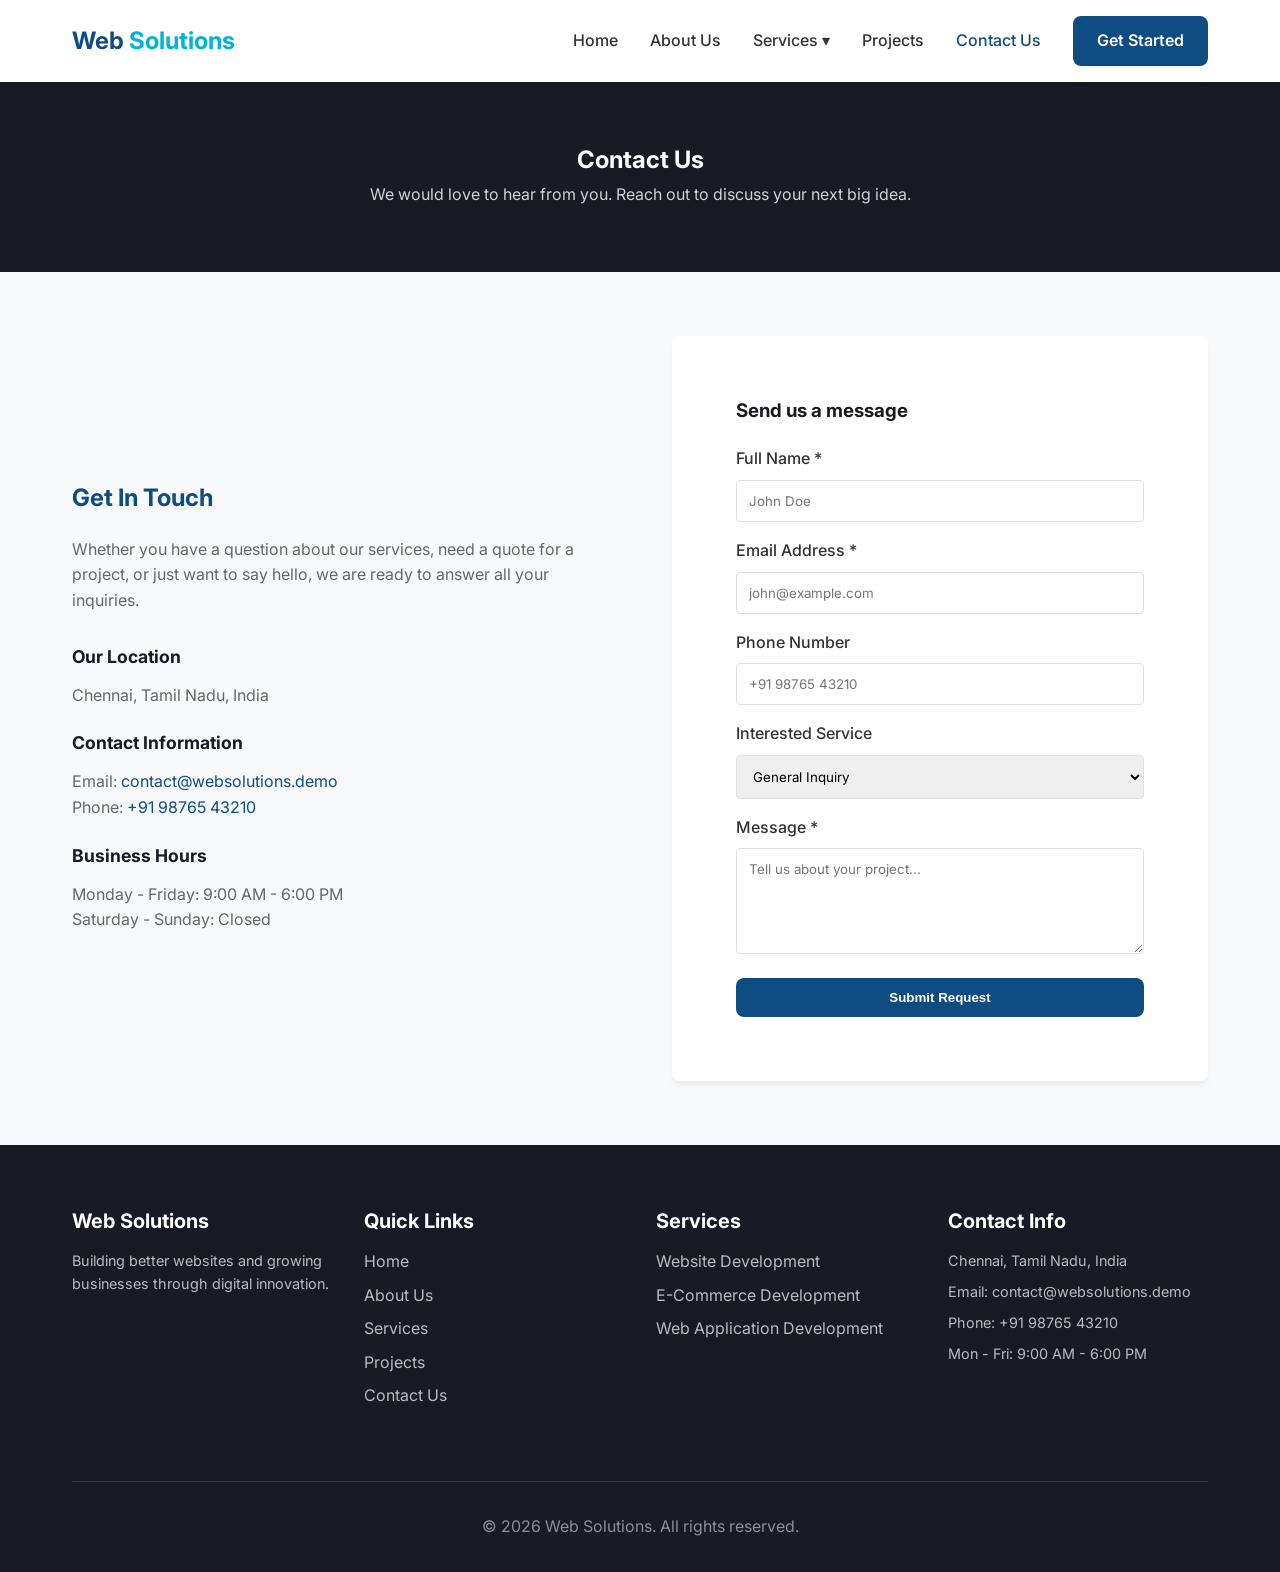
<file: contact.html>
<!DOCTYPE html>
<html lang="en">
<head>
    <meta charset="UTF-8">
    <meta name="viewport" content="width=device-width, initial-scale=1.0">
    <title>Contact Us | Web Solutions</title>
    <meta name="description" content="Contact Web Solutions in Chennai for your next web development project. Fill out our contact form and let's get started.">
    <!-- Google Fonts -->
    <link rel="preconnect" href="https://fonts.googleapis.com">
    <link rel="preconnect" href="https://fonts.gstatic.com" crossorigin>
    <link href="https://fonts.googleapis.com/css2?family=Inter:wght@300;400;500;600;700&display=swap" rel="stylesheet">
    <!-- Custom CSS -->
    <link rel="stylesheet" href="css/style.css">
</head>
<body>

    <!-- Header & Navigation -->
    <header class="header">
        <div class="nav-container">
            <a href="index.html" class="logo">Web <span>Solutions</span></a>
            
            <button class="mobile-menu-btn" aria-label="Toggle Navigation">
                &#9776;
            </button>
            
            <nav>
                <ul class="nav-menu">
                    <li><a href="index.html" class="nav-link">Home</a></li>
                    <li><a href="about.html" class="nav-link">About Us</a></li>
                    <li class="dropdown">
                        <a href="services.html" class="nav-link">Services &#9662;</a>
                        <ul class="dropdown-menu">
                            <li><a href="website-development.html" class="dropdown-item">Website Development</a></li>
                            <li><a href="e-commerce-development.html" class="dropdown-item">E-Commerce Development</a></li>
                            <li><a href="web-application-development.html" class="dropdown-item">Web Application Development</a></li>
                        </ul>
                    </li>
                    <li><a href="index.html#projects" class="nav-link">Projects</a></li>
                    <li><a href="contact.html" class="nav-link">Contact Us</a></li>
                    <li><a href="contact.html" class="btn btn-primary">Get Started</a></li>
                </ul>
            </nav>
        </div>
    </header>

    <!-- Page Hero -->
    <section class="page-hero">
        <div class="container">
            <h1>Contact Us</h1>
            <p style="color: rgba(255,255,255,0.8); max-width: 600px; margin: 0 auto;">We would love to hear from you. Reach out to discuss your next big idea.</p>
        </div>
    </section>

    <!-- Contact Section -->
    <section class="section section-bg">
        <div class="container">
            <div class="grid-2">
                <!-- Contact Information -->
                <div>
                    <h2 style="color: var(--primary-color); margin-bottom: 1.5rem;">Get In Touch</h2>
                    <p style="margin-bottom: 2rem; color: var(--text-light);">Whether you have a question about our services, need a quote for a project, or just want to say hello, we are ready to answer all your inquiries.</p>
                    
                    <div style="margin-bottom: 1.5rem;">
                        <h3 style="font-size: 1.1rem; color: var(--secondary-color);">Our Location</h3>
                        <p style="color: var(--text-light);">Chennai, Tamil Nadu, India</p>
                    </div>
                    
                    <div style="margin-bottom: 1.5rem;">
                        <h3 style="font-size: 1.1rem; color: var(--secondary-color);">Contact Information</h3>
                        <p style="color: var(--text-light);">Email: <a href="mailto:contact@websolutions.demo">contact@websolutions.demo</a></p>
                        <p style="color: var(--text-light);">Phone: <a href="tel:+919876543210">+91 98765 43210</a></p>
                    </div>
                    
                    <div>
                        <h3 style="font-size: 1.1rem; color: var(--secondary-color);">Business Hours</h3>
                        <p style="color: var(--text-light);">Monday - Friday: 9:00 AM - 6:00 PM</p>
                        <p style="color: var(--text-light);">Saturday - Sunday: Closed</p>
                    </div>
                </div>
                
                <!-- Contact Form -->
                <div>
                    <form id="contactForm" class="contact-form">
                        <h3 style="margin-bottom: 1.5rem;">Send us a message</h3>
                        
                        <div class="form-group">
                            <label for="name">Full Name *</label>
                            <input type="text" id="name" name="name" class="form-control" required placeholder="John Doe">
                        </div>
                        
                        <div class="form-group">
                            <label for="email">Email Address *</label>
                            <input type="email" id="email" name="email" class="form-control" required placeholder="john@example.com">
                        </div>
                        
                        <div class="form-group">
                            <label for="phone">Phone Number</label>
                            <input type="tel" id="phone" name="phone" class="form-control" placeholder="+91 98765 43210">
                        </div>
                        
                        <div class="form-group">
                            <label for="service">Interested Service</label>
                            <select id="service" name="service" class="form-control">
                                <option value="general">General Inquiry</option>
                                <option value="website">Website Development</option>
                                <option value="ecommerce">E-Commerce Development</option>
                                <option value="webapp">Web Application Development</option>
                            </select>
                        </div>
                        
                        <div class="form-group">
                            <label for="message">Message *</label>
                            <textarea id="message" name="message" class="form-control" rows="5" required placeholder="Tell us about your project..."></textarea>
                        </div>
                        
                        <button type="submit" class="btn btn-primary" style="width: 100%;">Submit Request</button>
                    </form>
                </div>
            </div>
        </div>
    </section>

    <!-- Footer -->
    <footer class="footer">
        <div class="container">
            <div class="footer-grid">
                <div>
                    <h3>Web Solutions</h3>
                    <p style="color: rgba(255,255,255,0.7); font-size: 0.9rem; margin-bottom: 1rem;">Building better websites and growing businesses through digital innovation.</p>
                </div>
                
                <div>
                    <h3>Quick Links</h3>
                    <ul class="footer-links">
                        <li><a href="index.html">Home</a></li>
                        <li><a href="about.html">About Us</a></li>
                        <li><a href="services.html">Services</a></li>
                        <li><a href="index.html#projects">Projects</a></li>
                        <li><a href="contact.html">Contact Us</a></li>
                    </ul>
                </div>
                
                <div>
                    <h3>Services</h3>
                    <ul class="footer-links">
                        <li><a href="website-development.html">Website Development</a></li>
                        <li><a href="e-commerce-development.html">E-Commerce Development</a></li>
                        <li><a href="web-application-development.html">Web Application Development</a></li>
                    </ul>
                </div>
                
                <div>
                    <h3>Contact Info</h3>
                    <ul class="footer-links" style="color: rgba(255,255,255,0.7); font-size: 0.9rem;">
                        <li style="margin-bottom: 0.5rem;">Chennai, Tamil Nadu, India</li>
                        <li style="margin-bottom: 0.5rem;">Email: contact@websolutions.demo</li>
                        <li style="margin-bottom: 0.5rem;">Phone: +91 98765 43210</li>
                        <li>Mon - Fri: 9:00 AM - 6:00 PM</li>
                    </ul>
                </div>
            </div>
            
            <div class="footer-bottom">
                <p>&copy; 2026 Web Solutions. All rights reserved.</p>
            </div>
        </div>
    </footer>

    <!-- Custom JS -->
    <script src="js/script.js"></script>
</body>
</html>
</file>
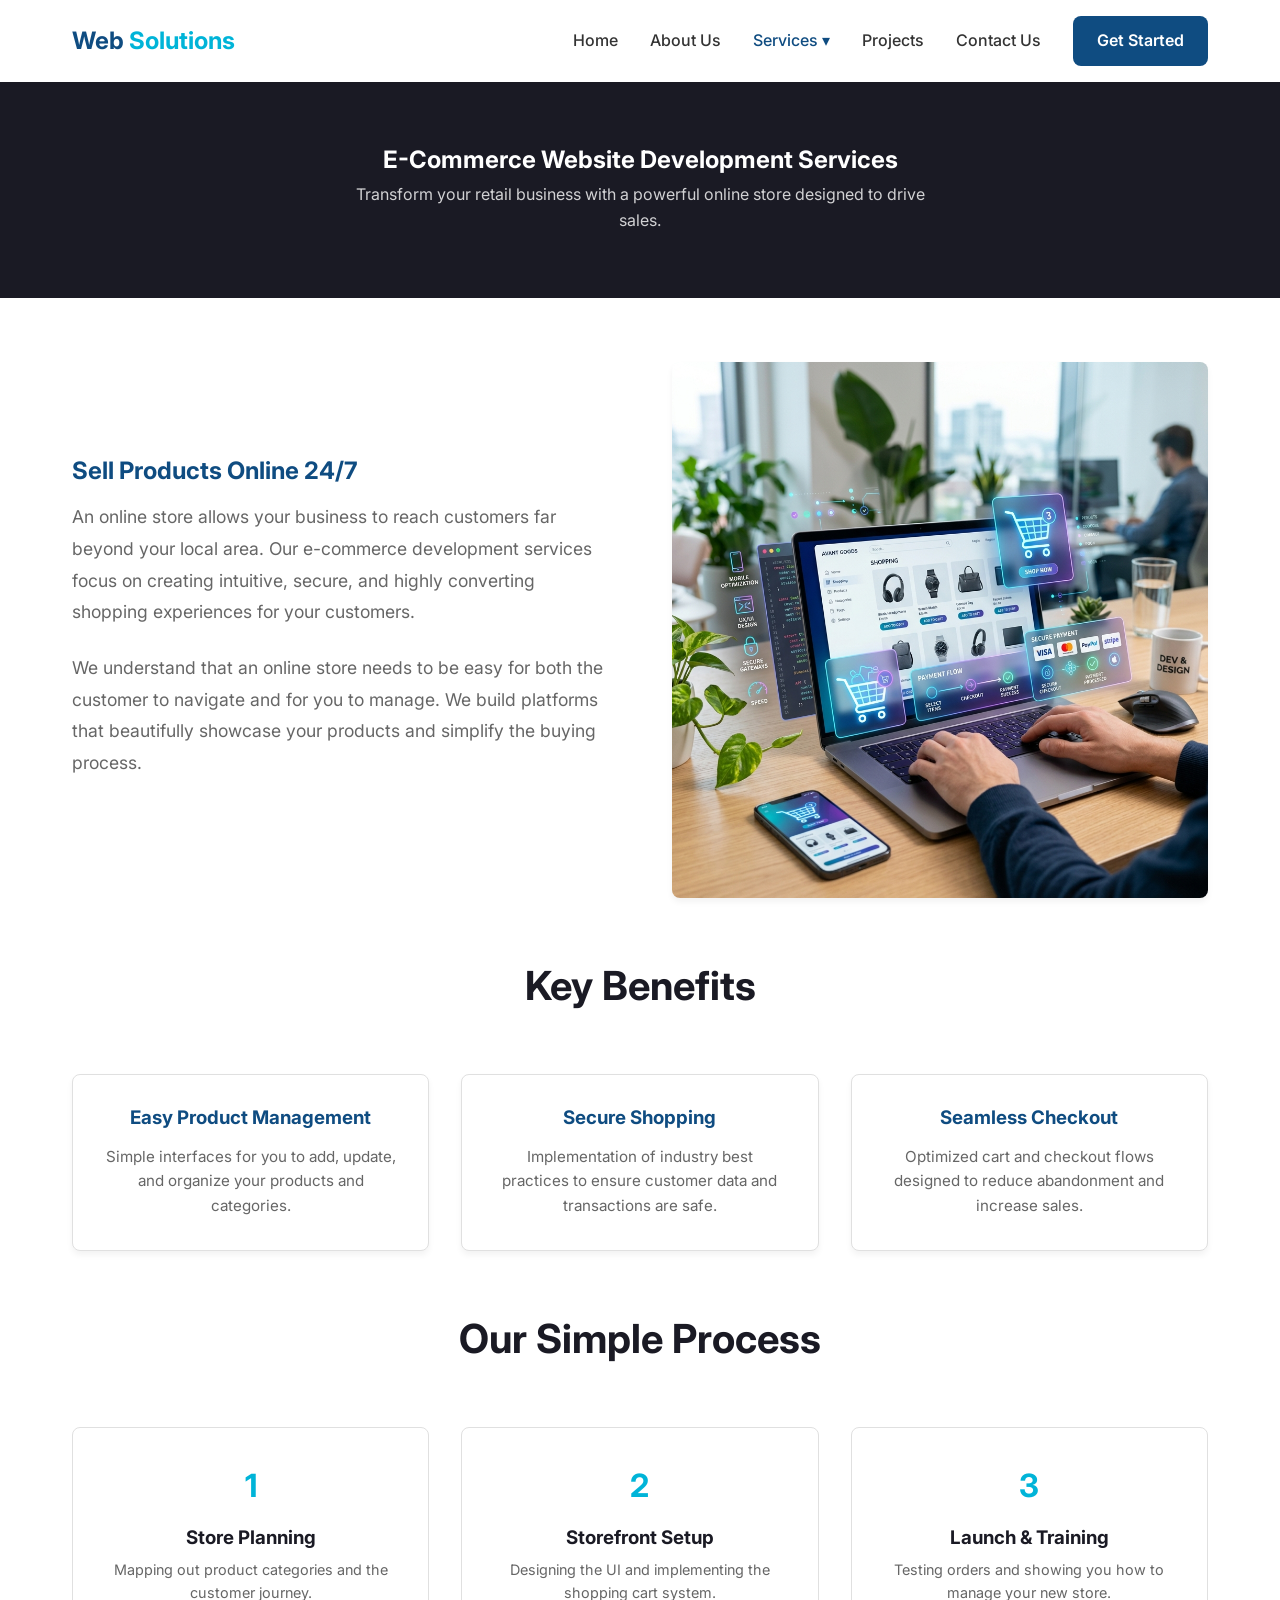
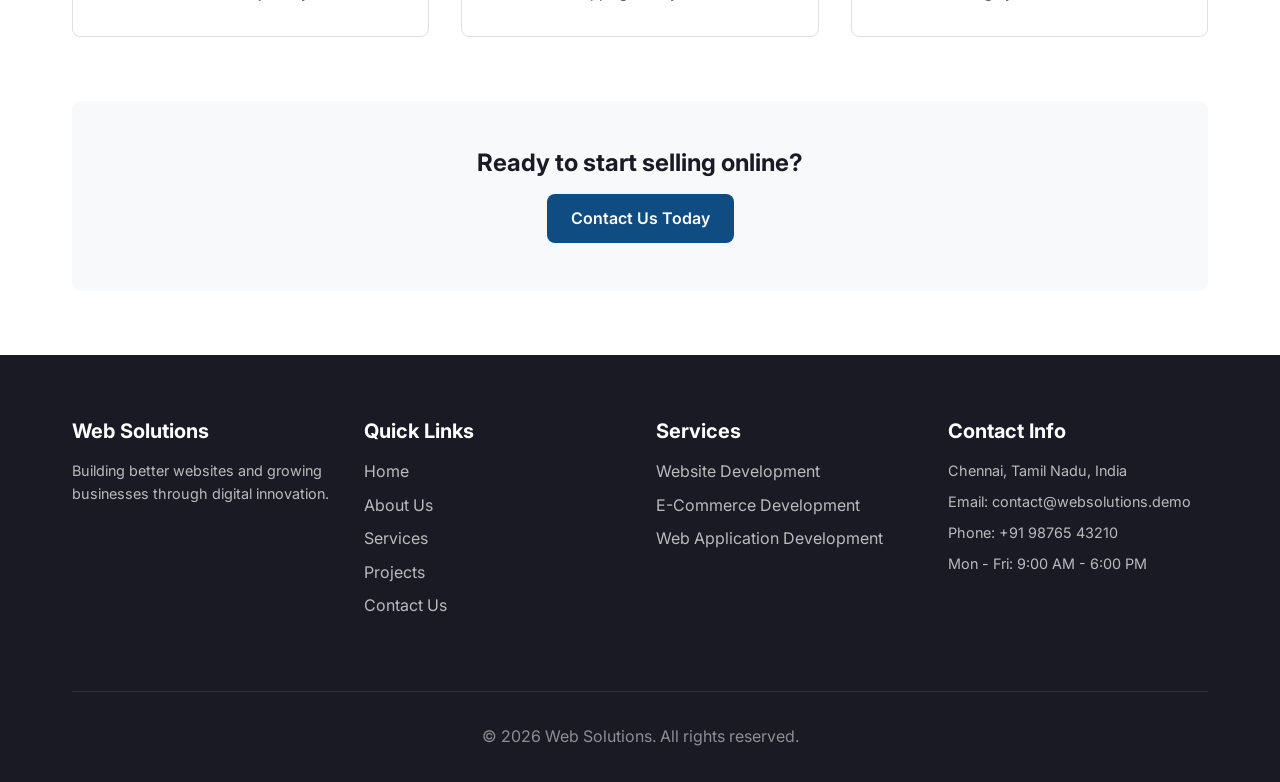
<file: e-commerce-development.html>
<!DOCTYPE html>
<html lang="en">
<head>
    <meta charset="UTF-8">
    <meta name="viewport" content="width=device-width, initial-scale=1.0">
    <title>E-Commerce Website Development Services | Web Solutions</title>
    <meta name="description" content="Launch your online store with our professional E-Commerce Website Development services in Chennai.">
    <!-- Google Fonts -->
    <link rel="preconnect" href="https://fonts.googleapis.com">
    <link rel="preconnect" href="https://fonts.gstatic.com" crossorigin>
    <link href="https://fonts.googleapis.com/css2?family=Inter:wght@300;400;500;600;700&display=swap" rel="stylesheet">
    <!-- Custom CSS -->
    <link rel="stylesheet" href="css/style.css">
</head>
<body>

    <!-- Header & Navigation -->
    <header class="header">
        <div class="nav-container">
            <a href="index.html" class="logo">Web <span>Solutions</span></a>
            
            <button class="mobile-menu-btn" aria-label="Toggle Navigation">
                &#9776;
            </button>
            
            <nav>
                <ul class="nav-menu">
                    <li><a href="index.html" class="nav-link">Home</a></li>
                    <li><a href="about.html" class="nav-link">About Us</a></li>
                    <li class="dropdown">
                        <a href="services.html" class="nav-link active">Services &#9662;</a>
                        <ul class="dropdown-menu">
                            <li><a href="website-development.html" class="dropdown-item">Website Development</a></li>
                            <li><a href="e-commerce-development.html" class="dropdown-item active">E-Commerce Development</a></li>
                            <li><a href="web-application-development.html" class="dropdown-item">Web Application Development</a></li>
                        </ul>
                    </li>
                    <li><a href="index.html#projects" class="nav-link">Projects</a></li>
                    <li><a href="contact.html" class="nav-link">Contact Us</a></li>
                    <li><a href="contact.html" class="btn btn-primary">Get Started</a></li>
                </ul>
            </nav>
        </div>
    </header>

    <!-- Page Hero -->
    <section class="page-hero">
        <div class="container">
            <h1>E-Commerce Website Development Services</h1>
            <p style="color: rgba(255,255,255,0.8); max-width: 600px; margin: 0 auto;">Transform your retail business with a powerful online store designed to drive sales.</p>
        </div>
    </section>

    <!-- Service Details -->
    <section class="section">
        <div class="container">
            <div class="grid-2" style="align-items: center; margin-bottom: var(--spacing-xl);">
                <div style="order: 2;">
                    <img src="assets/images/ecommerce.png" alt="E-Commerce Development Process" style="border-radius: 8px; box-shadow: var(--box-shadow);">
                </div>
                <div style="order: 1;">
                    <h2 style="color: var(--primary-color);">Sell Products Online 24/7</h2>
                    <p style="margin-bottom: 1.5rem; color: var(--text-light); font-size: 1.1rem; line-height: 1.8;">An online store allows your business to reach customers far beyond your local area. Our e-commerce development services focus on creating intuitive, secure, and highly converting shopping experiences for your customers.</p>
                    <p style="margin-bottom: 1.5rem; color: var(--text-light); font-size: 1.1rem; line-height: 1.8;">We understand that an online store needs to be easy for both the customer to navigate and for you to manage. We build platforms that beautifully showcase your products and simplify the buying process.</p>
                </div>
            </div>

            <!-- Key Benefits -->
            <div class="section-title">
                <h2>Key Benefits</h2>
            </div>
            <div class="grid-3" style="margin-bottom: var(--spacing-xl);">
                <div class="card text-center">
                    <h3 style="color: var(--primary-color); margin-bottom: 1rem;">Easy Product Management</h3>
                    <p style="font-size: 0.95rem; color: var(--text-light);">Simple interfaces for you to add, update, and organize your products and categories.</p>
                </div>
                <div class="card text-center">
                    <h3 style="color: var(--primary-color); margin-bottom: 1rem;">Secure Shopping</h3>
                    <p style="font-size: 0.95rem; color: var(--text-light);">Implementation of industry best practices to ensure customer data and transactions are safe.</p>
                </div>
                <div class="card text-center">
                    <h3 style="color: var(--primary-color); margin-bottom: 1rem;">Seamless Checkout</h3>
                    <p style="font-size: 0.95rem; color: var(--text-light);">Optimized cart and checkout flows designed to reduce abandonment and increase sales.</p>
                </div>
            </div>

            <!-- Process -->
            <div class="section-title">
                <h2>Our Simple Process</h2>
            </div>
            <div class="grid-3" style="margin-bottom: var(--spacing-xl);">
                <div style="text-align: center; padding: 2rem; border: 1px solid var(--border-color); border-radius: 8px;">
                    <div style="font-size: 2rem; font-weight: bold; color: var(--accent-color); margin-bottom: 1rem;">1</div>
                    <h3 style="margin-bottom: 0.5rem;">Store Planning</h3>
                    <p style="font-size: 0.9rem; color: var(--text-light);">Mapping out product categories and the customer journey.</p>
                </div>
                <div style="text-align: center; padding: 2rem; border: 1px solid var(--border-color); border-radius: 8px;">
                    <div style="font-size: 2rem; font-weight: bold; color: var(--accent-color); margin-bottom: 1rem;">2</div>
                    <h3 style="margin-bottom: 0.5rem;">Storefront Setup</h3>
                    <p style="font-size: 0.9rem; color: var(--text-light);">Designing the UI and implementing the shopping cart system.</p>
                </div>
                <div style="text-align: center; padding: 2rem; border: 1px solid var(--border-color); border-radius: 8px;">
                    <div style="font-size: 2rem; font-weight: bold; color: var(--accent-color); margin-bottom: 1rem;">3</div>
                    <h3 style="margin-bottom: 0.5rem;">Launch & Training</h3>
                    <p style="font-size: 0.9rem; color: var(--text-light);">Testing orders and showing you how to manage your new store.</p>
                </div>
            </div>

            <!-- CTA -->
            <div class="text-center" style="background-color: var(--bg-color); padding: 3rem; border-radius: 8px;">
                <h2 style="margin-bottom: 1rem;">Ready to start selling online?</h2>
                <a href="contact.html" class="btn btn-primary">Contact Us Today</a>
            </div>
        </div>
    </section>

    <!-- Footer -->
    <footer class="footer">
        <div class="container">
            <div class="footer-grid">
                <div>
                    <h3>Web Solutions</h3>
                    <p style="color: rgba(255,255,255,0.7); font-size: 0.9rem; margin-bottom: 1rem;">Building better websites and growing businesses through digital innovation.</p>
                </div>
                
                <div>
                    <h3>Quick Links</h3>
                    <ul class="footer-links">
                        <li><a href="index.html">Home</a></li>
                        <li><a href="about.html">About Us</a></li>
                        <li><a href="services.html">Services</a></li>
                        <li><a href="index.html#projects">Projects</a></li>
                        <li><a href="contact.html">Contact Us</a></li>
                    </ul>
                </div>
                
                <div>
                    <h3>Services</h3>
                    <ul class="footer-links">
                        <li><a href="website-development.html">Website Development</a></li>
                        <li><a href="e-commerce-development.html">E-Commerce Development</a></li>
                        <li><a href="web-application-development.html">Web Application Development</a></li>
                    </ul>
                </div>
                
                <div>
                    <h3>Contact Info</h3>
                    <ul class="footer-links" style="color: rgba(255,255,255,0.7); font-size: 0.9rem;">
                        <li style="margin-bottom: 0.5rem;">Chennai, Tamil Nadu, India</li>
                        <li style="margin-bottom: 0.5rem;">Email: contact@websolutions.demo</li>
                        <li style="margin-bottom: 0.5rem;">Phone: +91 98765 43210</li>
                        <li>Mon - Fri: 9:00 AM - 6:00 PM</li>
                    </ul>
                </div>
            </div>
            
            <div class="footer-bottom">
                <p>&copy; 2026 Web Solutions. All rights reserved.</p>
            </div>
        </div>
    </footer>

    <!-- Custom JS -->
    <script src="js/script.js"></script>
</body>
</html>
</file>
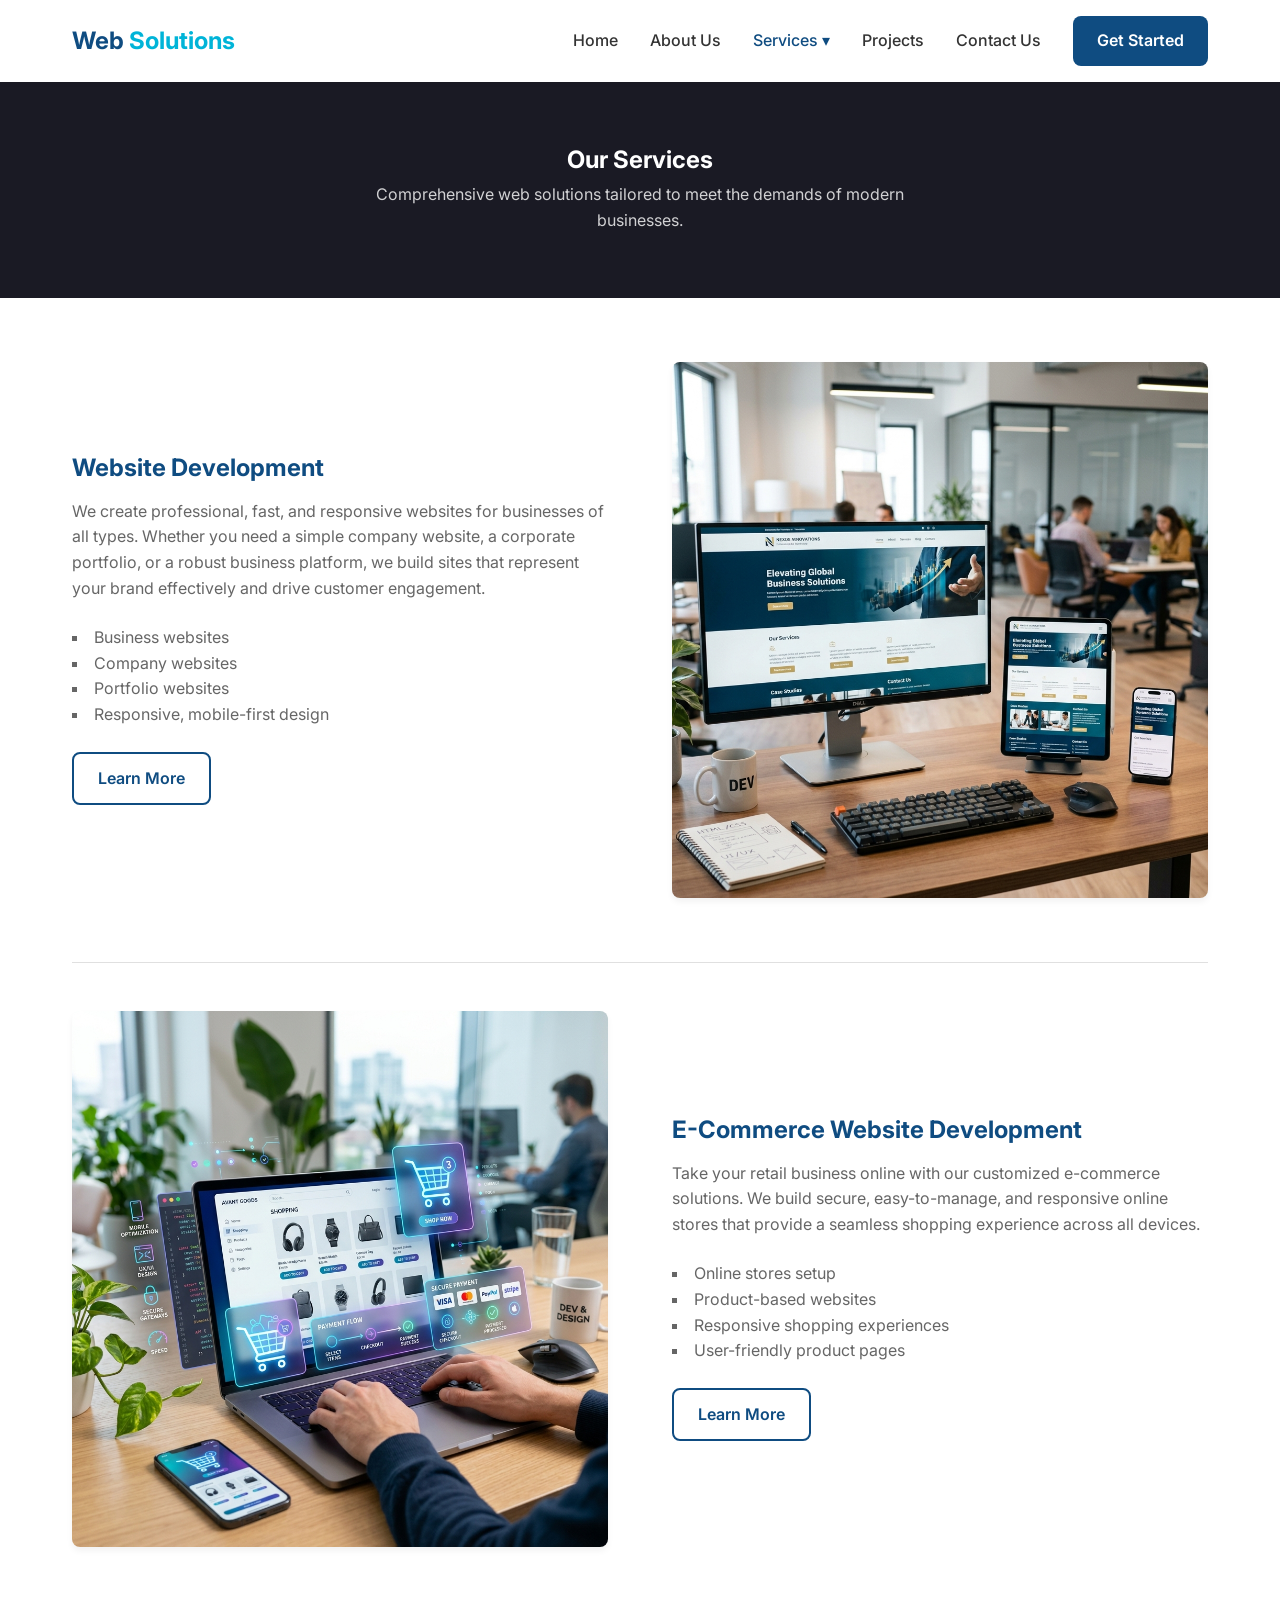
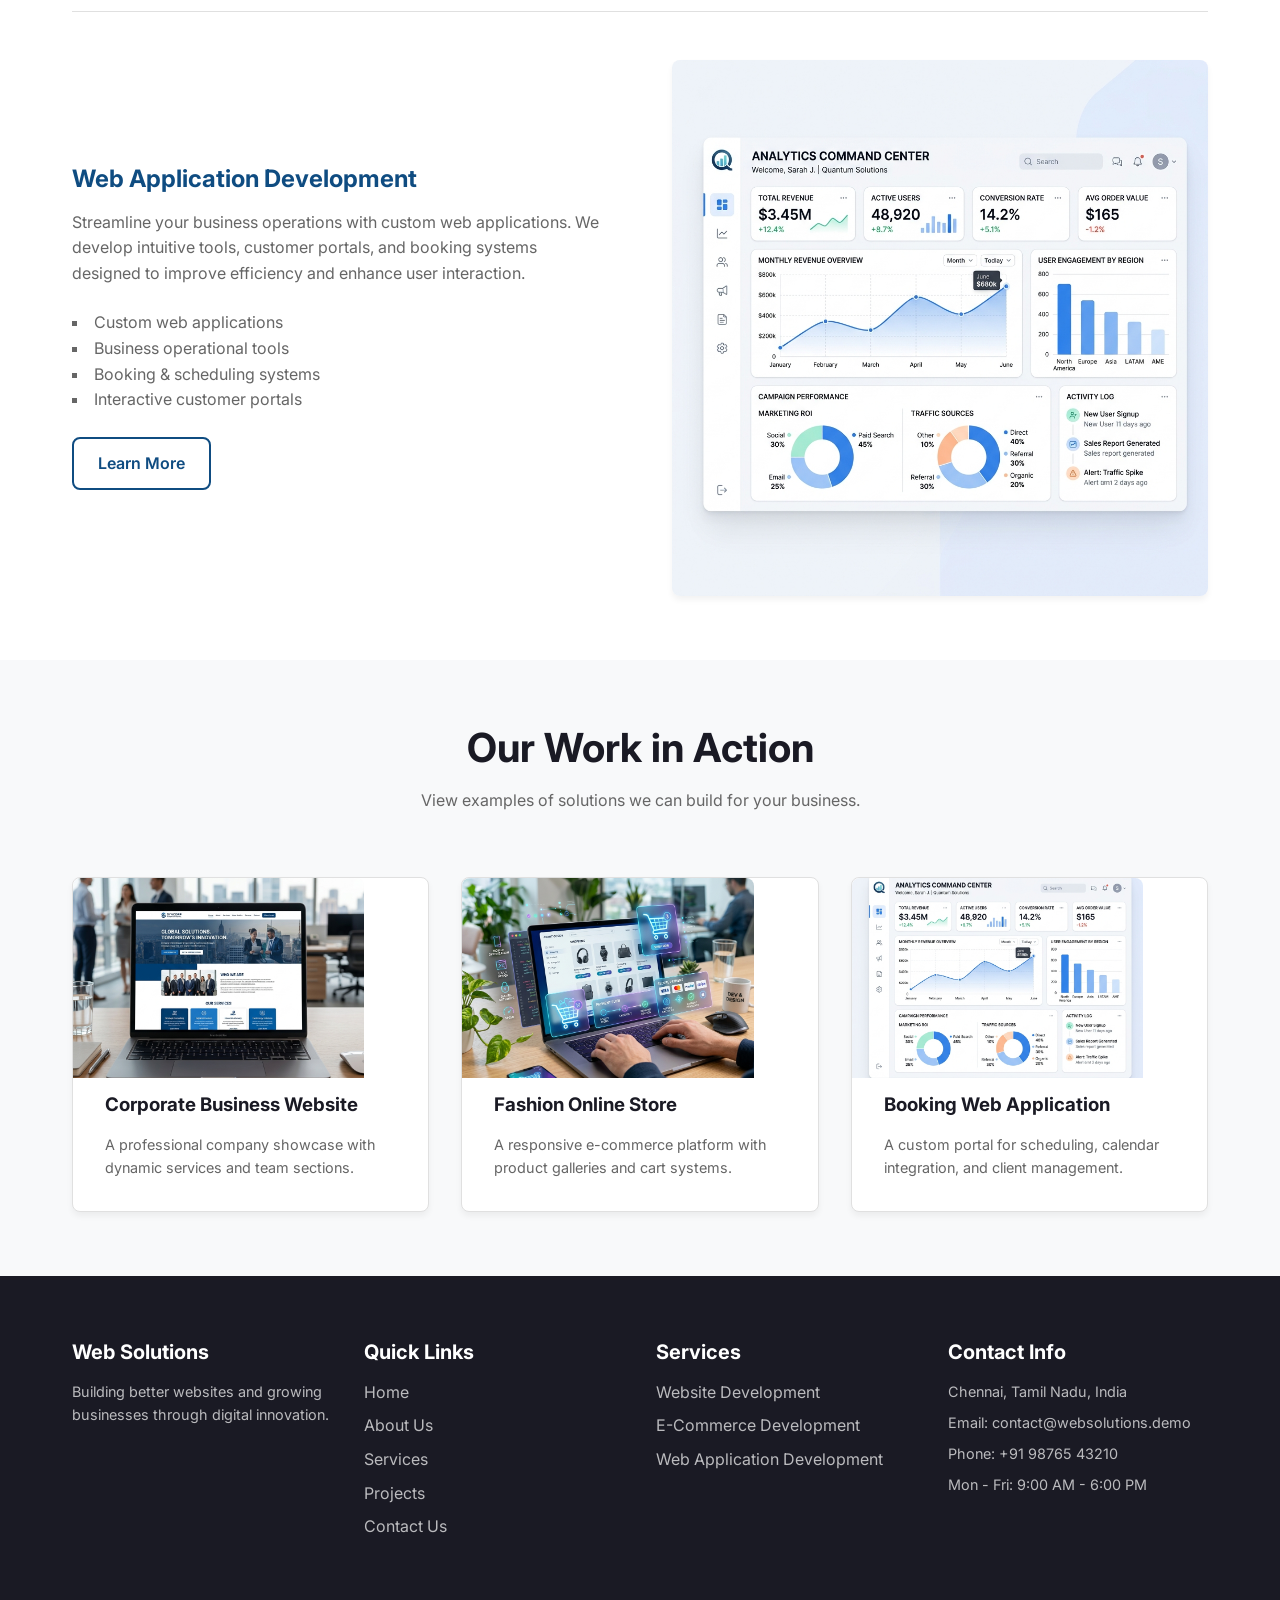
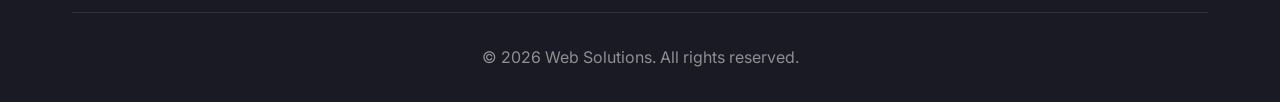
<file: services.html>
<!DOCTYPE html>
<html lang="en">
<head>
    <meta charset="UTF-8">
    <meta name="viewport" content="width=device-width, initial-scale=1.0">
    <title>Our Services | Web Solutions</title>
    <meta name="description" content="Explore our professional web development, e-commerce, and web application services designed to grow your business online.">
    <!-- Google Fonts -->
    <link rel="preconnect" href="https://fonts.googleapis.com">
    <link rel="preconnect" href="https://fonts.gstatic.com" crossorigin>
    <link href="https://fonts.googleapis.com/css2?family=Inter:wght@300;400;500;600;700&display=swap" rel="stylesheet">
    <!-- Custom CSS -->
    <link rel="stylesheet" href="css/style.css">
</head>
<body>

    <!-- Header & Navigation -->
    <header class="header">
        <div class="nav-container">
            <a href="index.html" class="logo">Web <span>Solutions</span></a>
            
            <button class="mobile-menu-btn" aria-label="Toggle Navigation">
                &#9776;
            </button>
            
            <nav>
                <ul class="nav-menu">
                    <li><a href="index.html" class="nav-link">Home</a></li>
                    <li><a href="about.html" class="nav-link">About Us</a></li>
                    <li class="dropdown">
                        <a href="services.html" class="nav-link">Services &#9662;</a>
                        <ul class="dropdown-menu">
                            <li><a href="website-development.html" class="dropdown-item">Website Development</a></li>
                            <li><a href="e-commerce-development.html" class="dropdown-item">E-Commerce Development</a></li>
                            <li><a href="web-application-development.html" class="dropdown-item">Web Application Development</a></li>
                        </ul>
                    </li>
                    <li><a href="index.html#projects" class="nav-link">Projects</a></li>
                    <li><a href="contact.html" class="nav-link">Contact Us</a></li>
                    <li><a href="contact.html" class="btn btn-primary">Get Started</a></li>
                </ul>
            </nav>
        </div>
    </header>

    <!-- Page Hero -->
    <section class="page-hero">
        <div class="container">
            <h1>Our Services</h1>
            <p style="color: rgba(255,255,255,0.8); max-width: 600px; margin: 0 auto;">Comprehensive web solutions tailored to meet the demands of modern businesses.</p>
        </div>
    </section>

    <!-- Services Detailed Overview -->
    <section class="section">
        <div class="container">
            
            <!-- Service 1 -->
            <div class="grid-2" style="margin-bottom: var(--spacing-xl); align-items: center;">
                <div>
                    <h2 style="color: var(--primary-color);">Website Development</h2>
                    <p style="margin-bottom: 1.5rem; color: var(--text-light);">We create professional, fast, and responsive websites for businesses of all types. Whether you need a simple company website, a corporate portfolio, or a robust business platform, we build sites that represent your brand effectively and drive customer engagement.</p>
                    
                    <ul style="margin-bottom: 1.5rem; list-style: square inside; color: var(--text-light);">
                        <li>Business websites</li>
                        <li>Company websites</li>
                        <li>Portfolio websites</li>
                        <li>Responsive, mobile-first design</li>
                    </ul>
                    <a href="website-development.html" class="btn btn-secondary">Learn More</a>
                </div>
                <div>
                    <img src="assets/images/web_dev.png" alt="Website Development Services" style="border-radius: 8px; box-shadow: var(--box-shadow);">
                </div>
            </div>

            <hr style="border: 0; border-top: 1px solid var(--border-color); margin: 3rem 0;">

            <!-- Service 2 -->
            <div class="grid-2" style="margin-bottom: var(--spacing-xl); align-items: center;">
                <div style="order: 2;">
                    <h2 style="color: var(--primary-color);">E-Commerce Website Development</h2>
                    <p style="margin-bottom: 1.5rem; color: var(--text-light);">Take your retail business online with our customized e-commerce solutions. We build secure, easy-to-manage, and responsive online stores that provide a seamless shopping experience across all devices.</p>
                    
                    <ul style="margin-bottom: 1.5rem; list-style: square inside; color: var(--text-light);">
                        <li>Online stores setup</li>
                        <li>Product-based websites</li>
                        <li>Responsive shopping experiences</li>
                        <li>User-friendly product pages</li>
                    </ul>
                    <a href="e-commerce-development.html" class="btn btn-secondary">Learn More</a>
                </div>
                <div style="order: 1;">
                    <img src="assets/images/ecommerce.png" alt="E-Commerce Development Services" style="border-radius: 8px; box-shadow: var(--box-shadow);">
                </div>
            </div>

            <hr style="border: 0; border-top: 1px solid var(--border-color); margin: 3rem 0;">

            <!-- Service 3 -->
            <div class="grid-2" style="align-items: center;">
                <div>
                    <h2 style="color: var(--primary-color);">Web Application Development</h2>
                    <p style="margin-bottom: 1.5rem; color: var(--text-light);">Streamline your business operations with custom web applications. We develop intuitive tools, customer portals, and booking systems designed to improve efficiency and enhance user interaction.</p>
                    
                    <ul style="margin-bottom: 1.5rem; list-style: square inside; color: var(--text-light);">
                        <li>Custom web applications</li>
                        <li>Business operational tools</li>
                        <li>Booking & scheduling systems</li>
                        <li>Interactive customer portals</li>
                    </ul>
                    <a href="web-application-development.html" class="btn btn-secondary">Learn More</a>
                </div>
                <div>
                    <img src="assets/images/web_app.png" alt="Web Application Development Services" style="border-radius: 8px; box-shadow: var(--box-shadow);">
                </div>
            </div>

        </div>
    </section>

    <!-- Projects Section included on Services page as requested -->
    <section class="section section-bg">
        <div class="container">
            <div class="section-title">
                <h2>Our Work in Action</h2>
                <p>View examples of solutions we can build for your business.</p>
            </div>
            
            <div class="grid-3">
                <div class="card">
                    <img src="assets/images/project_business.png" alt="Business Website Demo" class="card-img">
                    <h3>Corporate Business Website</h3>
                    <p style="font-size: 0.9rem; color: var(--text-light);">A professional company showcase with dynamic services and team sections.</p>
                </div>
                
                <div class="card">
                    <img src="assets/images/ecommerce.png" alt="Online Store Demo" class="card-img">
                    <h3>Fashion Online Store</h3>
                    <p style="font-size: 0.9rem; color: var(--text-light);">A responsive e-commerce platform with product galleries and cart systems.</p>
                </div>
                
                <div class="card">
                    <img src="assets/images/web_app.png" alt="Appointment Booking Web Application Demo" class="card-img">
                    <h3>Booking Web Application</h3>
                    <p style="font-size: 0.9rem; color: var(--text-light);">A custom portal for scheduling, calendar integration, and client management.</p>
                </div>
            </div>
        </div>
    </section>

    <!-- Footer -->
    <footer class="footer">
        <div class="container">
            <div class="footer-grid">
                <div>
                    <h3>Web Solutions</h3>
                    <p style="color: rgba(255,255,255,0.7); font-size: 0.9rem; margin-bottom: 1rem;">Building better websites and growing businesses through digital innovation.</p>
                </div>
                
                <div>
                    <h3>Quick Links</h3>
                    <ul class="footer-links">
                        <li><a href="index.html">Home</a></li>
                        <li><a href="about.html">About Us</a></li>
                        <li><a href="services.html">Services</a></li>
                        <li><a href="index.html#projects">Projects</a></li>
                        <li><a href="contact.html">Contact Us</a></li>
                    </ul>
                </div>
                
                <div>
                    <h3>Services</h3>
                    <ul class="footer-links">
                        <li><a href="website-development.html">Website Development</a></li>
                        <li><a href="e-commerce-development.html">E-Commerce Development</a></li>
                        <li><a href="web-application-development.html">Web Application Development</a></li>
                    </ul>
                </div>
                
                <div>
                    <h3>Contact Info</h3>
                    <ul class="footer-links" style="color: rgba(255,255,255,0.7); font-size: 0.9rem;">
                        <li style="margin-bottom: 0.5rem;">Chennai, Tamil Nadu, India</li>
                        <li style="margin-bottom: 0.5rem;">Email: contact@websolutions.demo</li>
                        <li style="margin-bottom: 0.5rem;">Phone: +91 98765 43210</li>
                        <li>Mon - Fri: 9:00 AM - 6:00 PM</li>
                    </ul>
                </div>
            </div>
            
            <div class="footer-bottom">
                <p>&copy; 2026 Web Solutions. All rights reserved.</p>
            </div>
        </div>
    </footer>

    <!-- Custom JS -->
    <script src="js/script.js"></script>
</body>
</html>
</file>
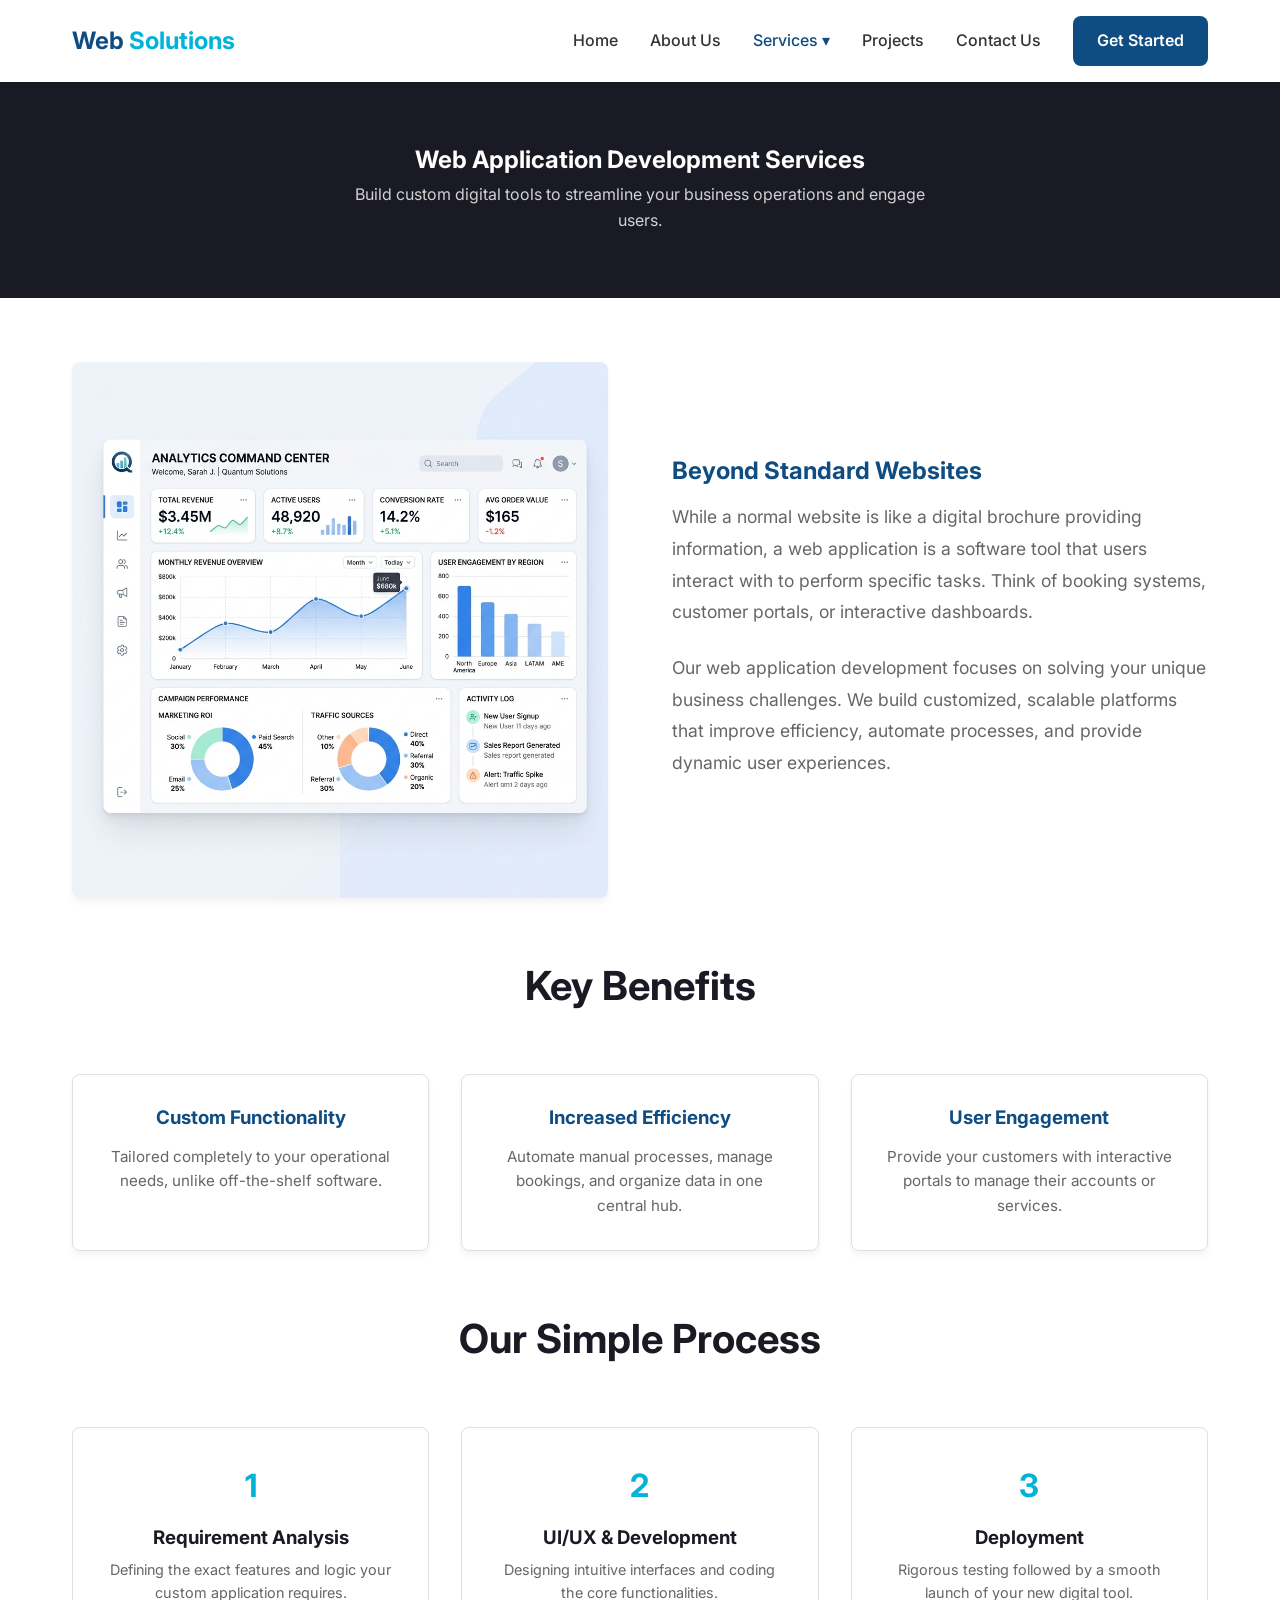
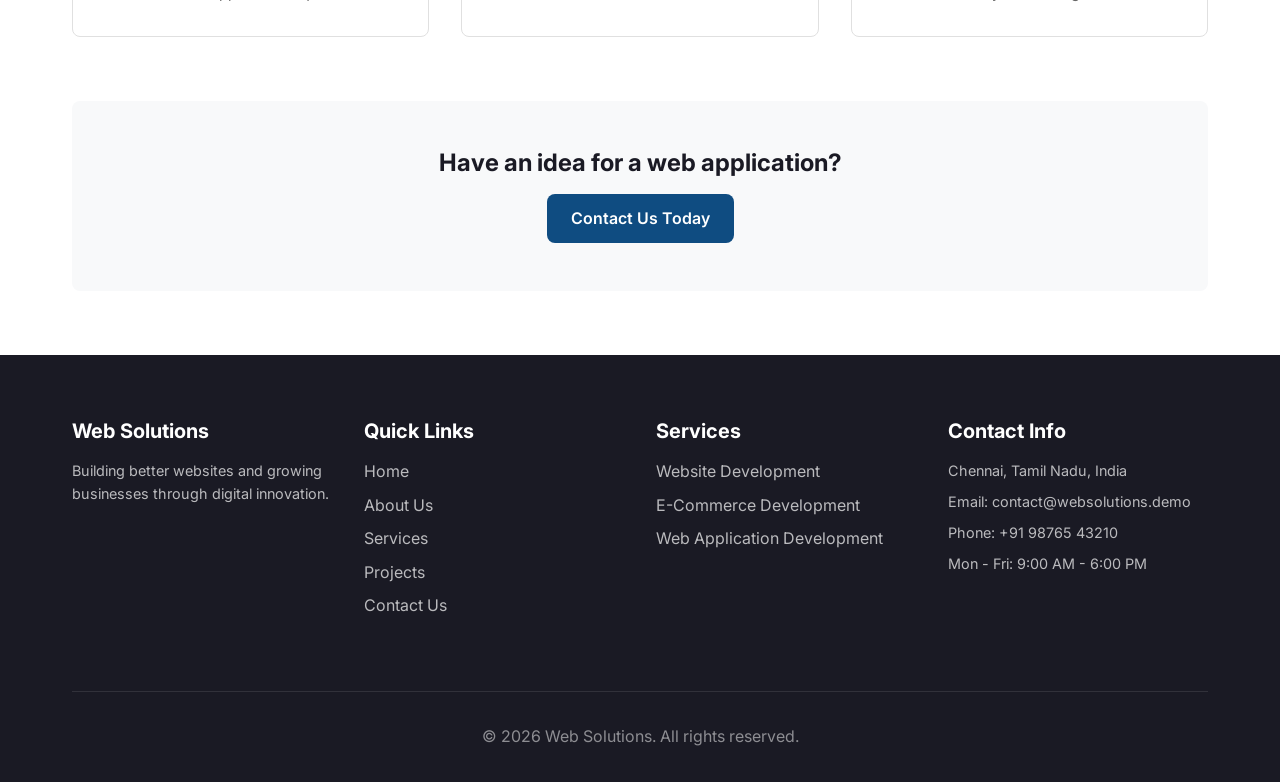
<file: web-application-development.html>
<!DOCTYPE html>
<html lang="en">
<head>
    <meta charset="UTF-8">
    <meta name="viewport" content="width=device-width, initial-scale=1.0">
    <title>Web Application Development Services | Web Solutions</title>
    <meta name="description" content="Custom web application development services to streamline your business processes, including booking systems and portals.">
    <!-- Google Fonts -->
    <link rel="preconnect" href="https://fonts.googleapis.com">
    <link rel="preconnect" href="https://fonts.gstatic.com" crossorigin>
    <link href="https://fonts.googleapis.com/css2?family=Inter:wght@300;400;500;600;700&display=swap" rel="stylesheet">
    <!-- Custom CSS -->
    <link rel="stylesheet" href="css/style.css">
</head>
<body>

    <!-- Header & Navigation -->
    <header class="header">
        <div class="nav-container">
            <a href="index.html" class="logo">Web <span>Solutions</span></a>
            
            <button class="mobile-menu-btn" aria-label="Toggle Navigation">
                &#9776;
            </button>
            
            <nav>
                <ul class="nav-menu">
                    <li><a href="index.html" class="nav-link">Home</a></li>
                    <li><a href="about.html" class="nav-link">About Us</a></li>
                    <li class="dropdown">
                        <a href="services.html" class="nav-link active">Services &#9662;</a>
                        <ul class="dropdown-menu">
                            <li><a href="website-development.html" class="dropdown-item">Website Development</a></li>
                            <li><a href="e-commerce-development.html" class="dropdown-item">E-Commerce Development</a></li>
                            <li><a href="web-application-development.html" class="dropdown-item active">Web Application Development</a></li>
                        </ul>
                    </li>
                    <li><a href="index.html#projects" class="nav-link">Projects</a></li>
                    <li><a href="contact.html" class="nav-link">Contact Us</a></li>
                    <li><a href="contact.html" class="btn btn-primary">Get Started</a></li>
                </ul>
            </nav>
        </div>
    </header>

    <!-- Page Hero -->
    <section class="page-hero">
        <div class="container">
            <h1>Web Application Development Services</h1>
            <p style="color: rgba(255,255,255,0.8); max-width: 600px; margin: 0 auto;">Build custom digital tools to streamline your business operations and engage users.</p>
        </div>
    </section>

    <!-- Service Details -->
    <section class="section">
        <div class="container">
            <div class="grid-2" style="align-items: center; margin-bottom: var(--spacing-xl);">
                <div>
                    <img src="assets/images/web_app.png" alt="Web Application Dashboard" style="border-radius: 8px; box-shadow: var(--box-shadow);">
                </div>
                <div>
                    <h2 style="color: var(--primary-color);">Beyond Standard Websites</h2>
                    <p style="margin-bottom: 1.5rem; color: var(--text-light); font-size: 1.1rem; line-height: 1.8;">While a normal website is like a digital brochure providing information, a web application is a software tool that users interact with to perform specific tasks. Think of booking systems, customer portals, or interactive dashboards.</p>
                    <p style="margin-bottom: 1.5rem; color: var(--text-light); font-size: 1.1rem; line-height: 1.8;">Our web application development focuses on solving your unique business challenges. We build customized, scalable platforms that improve efficiency, automate processes, and provide dynamic user experiences.</p>
                </div>
            </div>

            <!-- Key Benefits -->
            <div class="section-title">
                <h2>Key Benefits</h2>
            </div>
            <div class="grid-3" style="margin-bottom: var(--spacing-xl);">
                <div class="card text-center">
                    <h3 style="color: var(--primary-color); margin-bottom: 1rem;">Custom Functionality</h3>
                    <p style="font-size: 0.95rem; color: var(--text-light);">Tailored completely to your operational needs, unlike off-the-shelf software.</p>
                </div>
                <div class="card text-center">
                    <h3 style="color: var(--primary-color); margin-bottom: 1rem;">Increased Efficiency</h3>
                    <p style="font-size: 0.95rem; color: var(--text-light);">Automate manual processes, manage bookings, and organize data in one central hub.</p>
                </div>
                <div class="card text-center">
                    <h3 style="color: var(--primary-color); margin-bottom: 1rem;">User Engagement</h3>
                    <p style="font-size: 0.95rem; color: var(--text-light);">Provide your customers with interactive portals to manage their accounts or services.</p>
                </div>
            </div>

            <!-- Process -->
            <div class="section-title">
                <h2>Our Simple Process</h2>
            </div>
            <div class="grid-3" style="margin-bottom: var(--spacing-xl);">
                <div style="text-align: center; padding: 2rem; border: 1px solid var(--border-color); border-radius: 8px;">
                    <div style="font-size: 2rem; font-weight: bold; color: var(--accent-color); margin-bottom: 1rem;">1</div>
                    <h3 style="margin-bottom: 0.5rem;">Requirement Analysis</h3>
                    <p style="font-size: 0.9rem; color: var(--text-light);">Defining the exact features and logic your custom application requires.</p>
                </div>
                <div style="text-align: center; padding: 2rem; border: 1px solid var(--border-color); border-radius: 8px;">
                    <div style="font-size: 2rem; font-weight: bold; color: var(--accent-color); margin-bottom: 1rem;">2</div>
                    <h3 style="margin-bottom: 0.5rem;">UI/UX & Development</h3>
                    <p style="font-size: 0.9rem; color: var(--text-light);">Designing intuitive interfaces and coding the core functionalities.</p>
                </div>
                <div style="text-align: center; padding: 2rem; border: 1px solid var(--border-color); border-radius: 8px;">
                    <div style="font-size: 2rem; font-weight: bold; color: var(--accent-color); margin-bottom: 1rem;">3</div>
                    <h3 style="margin-bottom: 0.5rem;">Deployment</h3>
                    <p style="font-size: 0.9rem; color: var(--text-light);">Rigorous testing followed by a smooth launch of your new digital tool.</p>
                </div>
            </div>

            <!-- CTA -->
            <div class="text-center" style="background-color: var(--bg-color); padding: 3rem; border-radius: 8px;">
                <h2 style="margin-bottom: 1rem;">Have an idea for a web application?</h2>
                <a href="contact.html" class="btn btn-primary">Contact Us Today</a>
            </div>
        </div>
    </section>

    <!-- Footer -->
    <footer class="footer">
        <div class="container">
            <div class="footer-grid">
                <div>
                    <h3>Web Solutions</h3>
                    <p style="color: rgba(255,255,255,0.7); font-size: 0.9rem; margin-bottom: 1rem;">Building better websites and growing businesses through digital innovation.</p>
                </div>
                
                <div>
                    <h3>Quick Links</h3>
                    <ul class="footer-links">
                        <li><a href="index.html">Home</a></li>
                        <li><a href="about.html">About Us</a></li>
                        <li><a href="services.html">Services</a></li>
                        <li><a href="index.html#projects">Projects</a></li>
                        <li><a href="contact.html">Contact Us</a></li>
                    </ul>
                </div>
                
                <div>
                    <h3>Services</h3>
                    <ul class="footer-links">
                        <li><a href="website-development.html">Website Development</a></li>
                        <li><a href="e-commerce-development.html">E-Commerce Development</a></li>
                        <li><a href="web-application-development.html">Web Application Development</a></li>
                    </ul>
                </div>
                
                <div>
                    <h3>Contact Info</h3>
                    <ul class="footer-links" style="color: rgba(255,255,255,0.7); font-size: 0.9rem;">
                        <li style="margin-bottom: 0.5rem;">Chennai, Tamil Nadu, India</li>
                        <li style="margin-bottom: 0.5rem;">Email: contact@websolutions.demo</li>
                        <li style="margin-bottom: 0.5rem;">Phone: +91 98765 43210</li>
                        <li>Mon - Fri: 9:00 AM - 6:00 PM</li>
                    </ul>
                </div>
            </div>
            
            <div class="footer-bottom">
                <p>&copy; 2026 Web Solutions. All rights reserved.</p>
            </div>
        </div>
    </footer>

    <!-- Custom JS -->
    <script src="js/script.js"></script>
</body>
</html>
</file>
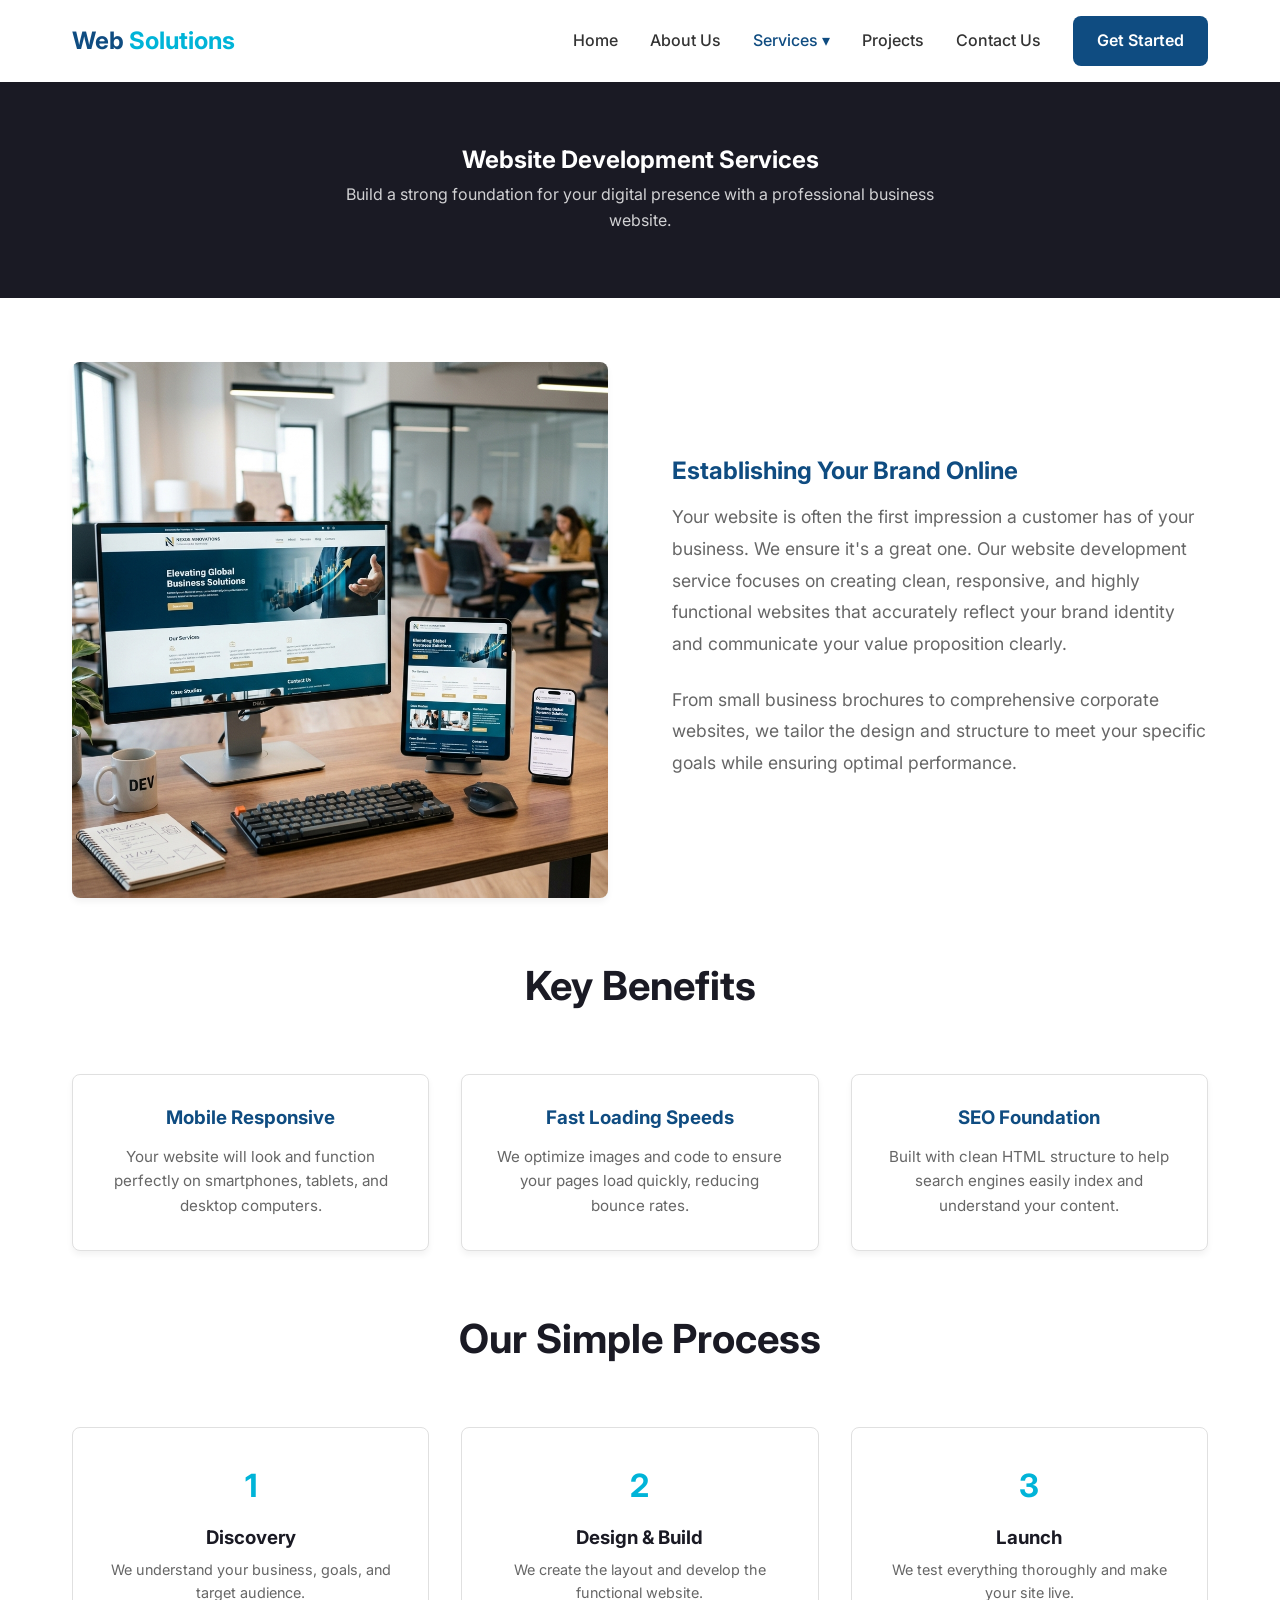
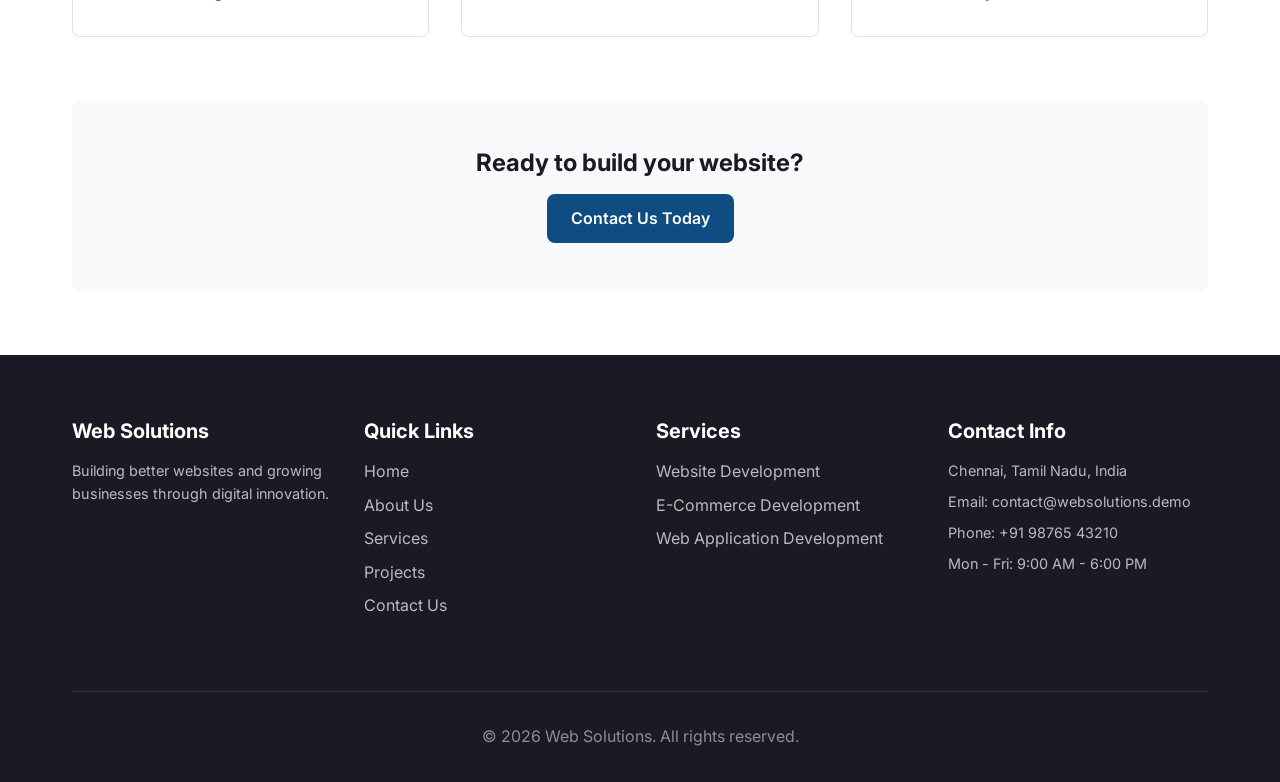
<file: website-development.html>
<!DOCTYPE html>
<html lang="en">
<head>
    <meta charset="UTF-8">
    <meta name="viewport" content="width=device-width, initial-scale=1.0">
    <title>Website Development Services | Web Solutions</title>
    <meta name="description" content="Professional website development services for businesses in Chennai. We build responsive, fast, and SEO-friendly websites.">
    <!-- Google Fonts -->
    <link rel="preconnect" href="https://fonts.googleapis.com">
    <link rel="preconnect" href="https://fonts.gstatic.com" crossorigin>
    <link href="https://fonts.googleapis.com/css2?family=Inter:wght@300;400;500;600;700&display=swap" rel="stylesheet">
    <!-- Custom CSS -->
    <link rel="stylesheet" href="css/style.css">
</head>
<body>

    <!-- Header & Navigation -->
    <header class="header">
        <div class="nav-container">
            <a href="index.html" class="logo">Web <span>Solutions</span></a>
            
            <button class="mobile-menu-btn" aria-label="Toggle Navigation">
                &#9776;
            </button>
            
            <nav>
                <ul class="nav-menu">
                    <li><a href="index.html" class="nav-link">Home</a></li>
                    <li><a href="about.html" class="nav-link">About Us</a></li>
                    <li class="dropdown">
                        <a href="services.html" class="nav-link active">Services &#9662;</a>
                        <ul class="dropdown-menu">
                            <li><a href="website-development.html" class="dropdown-item active">Website Development</a></li>
                            <li><a href="e-commerce-development.html" class="dropdown-item">E-Commerce Development</a></li>
                            <li><a href="web-application-development.html" class="dropdown-item">Web Application Development</a></li>
                        </ul>
                    </li>
                    <li><a href="index.html#projects" class="nav-link">Projects</a></li>
                    <li><a href="contact.html" class="nav-link">Contact Us</a></li>
                    <li><a href="contact.html" class="btn btn-primary">Get Started</a></li>
                </ul>
            </nav>
        </div>
    </header>

    <!-- Page Hero -->
    <section class="page-hero">
        <div class="container">
            <h1>Website Development Services</h1>
            <p style="color: rgba(255,255,255,0.8); max-width: 600px; margin: 0 auto;">Build a strong foundation for your digital presence with a professional business website.</p>
        </div>
    </section>

    <!-- Service Details -->
    <section class="section">
        <div class="container">
            <div class="grid-2" style="align-items: center; margin-bottom: var(--spacing-xl);">
                <div>
                    <img src="assets/images/web_dev.png" alt="Website Development Process" style="border-radius: 8px; box-shadow: var(--box-shadow);">
                </div>
                <div>
                    <h2 style="color: var(--primary-color);">Establishing Your Brand Online</h2>
                    <p style="margin-bottom: 1.5rem; color: var(--text-light); font-size: 1.1rem; line-height: 1.8;">Your website is often the first impression a customer has of your business. We ensure it's a great one. Our website development service focuses on creating clean, responsive, and highly functional websites that accurately reflect your brand identity and communicate your value proposition clearly.</p>
                    <p style="margin-bottom: 1.5rem; color: var(--text-light); font-size: 1.1rem; line-height: 1.8;">From small business brochures to comprehensive corporate websites, we tailor the design and structure to meet your specific goals while ensuring optimal performance.</p>
                </div>
            </div>

            <!-- Key Benefits -->
            <div class="section-title">
                <h2>Key Benefits</h2>
            </div>
            <div class="grid-3" style="margin-bottom: var(--spacing-xl);">
                <div class="card text-center">
                    <h3 style="color: var(--primary-color); margin-bottom: 1rem;">Mobile Responsive</h3>
                    <p style="font-size: 0.95rem; color: var(--text-light);">Your website will look and function perfectly on smartphones, tablets, and desktop computers.</p>
                </div>
                <div class="card text-center">
                    <h3 style="color: var(--primary-color); margin-bottom: 1rem;">Fast Loading Speeds</h3>
                    <p style="font-size: 0.95rem; color: var(--text-light);">We optimize images and code to ensure your pages load quickly, reducing bounce rates.</p>
                </div>
                <div class="card text-center">
                    <h3 style="color: var(--primary-color); margin-bottom: 1rem;">SEO Foundation</h3>
                    <p style="font-size: 0.95rem; color: var(--text-light);">Built with clean HTML structure to help search engines easily index and understand your content.</p>
                </div>
            </div>

            <!-- Process -->
            <div class="section-title">
                <h2>Our Simple Process</h2>
            </div>
            <div class="grid-3" style="margin-bottom: var(--spacing-xl);">
                <div style="text-align: center; padding: 2rem; border: 1px solid var(--border-color); border-radius: 8px;">
                    <div style="font-size: 2rem; font-weight: bold; color: var(--accent-color); margin-bottom: 1rem;">1</div>
                    <h3 style="margin-bottom: 0.5rem;">Discovery</h3>
                    <p style="font-size: 0.9rem; color: var(--text-light);">We understand your business, goals, and target audience.</p>
                </div>
                <div style="text-align: center; padding: 2rem; border: 1px solid var(--border-color); border-radius: 8px;">
                    <div style="font-size: 2rem; font-weight: bold; color: var(--accent-color); margin-bottom: 1rem;">2</div>
                    <h3 style="margin-bottom: 0.5rem;">Design & Build</h3>
                    <p style="font-size: 0.9rem; color: var(--text-light);">We create the layout and develop the functional website.</p>
                </div>
                <div style="text-align: center; padding: 2rem; border: 1px solid var(--border-color); border-radius: 8px;">
                    <div style="font-size: 2rem; font-weight: bold; color: var(--accent-color); margin-bottom: 1rem;">3</div>
                    <h3 style="margin-bottom: 0.5rem;">Launch</h3>
                    <p style="font-size: 0.9rem; color: var(--text-light);">We test everything thoroughly and make your site live.</p>
                </div>
            </div>

            <!-- CTA -->
            <div class="text-center" style="background-color: var(--bg-color); padding: 3rem; border-radius: 8px;">
                <h2 style="margin-bottom: 1rem;">Ready to build your website?</h2>
                <a href="contact.html" class="btn btn-primary">Contact Us Today</a>
            </div>
        </div>
    </section>

    <!-- Footer -->
    <footer class="footer">
        <div class="container">
            <div class="footer-grid">
                <div>
                    <h3>Web Solutions</h3>
                    <p style="color: rgba(255,255,255,0.7); font-size: 0.9rem; margin-bottom: 1rem;">Building better websites and growing businesses through digital innovation.</p>
                </div>
                
                <div>
                    <h3>Quick Links</h3>
                    <ul class="footer-links">
                        <li><a href="index.html">Home</a></li>
                        <li><a href="about.html">About Us</a></li>
                        <li><a href="services.html">Services</a></li>
                        <li><a href="index.html#projects">Projects</a></li>
                        <li><a href="contact.html">Contact Us</a></li>
                    </ul>
                </div>
                
                <div>
                    <h3>Services</h3>
                    <ul class="footer-links">
                        <li><a href="website-development.html">Website Development</a></li>
                        <li><a href="e-commerce-development.html">E-Commerce Development</a></li>
                        <li><a href="web-application-development.html">Web Application Development</a></li>
                    </ul>
                </div>
                
                <div>
                    <h3>Contact Info</h3>
                    <ul class="footer-links" style="color: rgba(255,255,255,0.7); font-size: 0.9rem;">
                        <li style="margin-bottom: 0.5rem;">Chennai, Tamil Nadu, India</li>
                        <li style="margin-bottom: 0.5rem;">Email: contact@websolutions.demo</li>
                        <li style="margin-bottom: 0.5rem;">Phone: +91 98765 43210</li>
                        <li>Mon - Fri: 9:00 AM - 6:00 PM</li>
                    </ul>
                </div>
            </div>
            
            <div class="footer-bottom">
                <p>&copy; 2026 Web Solutions. All rights reserved.</p>
            </div>
        </div>
    </footer>

    <!-- Custom JS -->
    <script src="js/script.js"></script>
</body>
</html>
</file>
<file: css/style.css>
/* Web Solutions Corporate Styles */

/* =========================================
   CSS Variables & Tokens
   ========================================= */
:root {
  /* Colors */
  --primary-color: #0f4c81; /* Tech Blue */
  --secondary-color: #1a1a24; /* Dark Navy */
  --accent-color: #00b4d8; /* Vibrant Cyan */
  --text-color: #333333;
  --text-light: #666666;
  --bg-color: #f8f9fa;
  --white: #ffffff;
  --border-color: #e0e0e0;
  
  /* Typography */
  --font-family: 'Inter', system-ui, -apple-system, sans-serif;
  --font-size-base: 16px;
  
  /* Spacing */
  --spacing-sm: 0.5rem;
  --spacing-md: 1rem;
  --spacing-lg: 2rem;
  --spacing-xl: 4rem;
  
  /* UI Elements */
  --border-radius: 8px;
  --box-shadow: 0 4px 6px rgba(0, 0, 0, 0.05);
  --box-shadow-hover: 0 10px 15px rgba(0, 0, 0, 0.1);
  --transition: all 0.3s ease;
}

/* =========================================
   Reset & Base Styles
   ========================================= */
* {
  margin: 0;
  padding: 0;
  box-sizing: border-box;
}

body {
  font-family: var(--font-family);
  font-size: var(--font-size-base);
  color: var(--text-color);
  background-color: var(--white);
  line-height: 1.6;
}

h1, h2, h3, h4, h5, h6 {
  color: var(--secondary-color);
  line-height: 1.2;
  margin-bottom: var(--spacing-md);
}

a {
  color: var(--primary-color);
  text-decoration: none;
  transition: var(--transition);
}

a:hover {
  color: var(--accent-color);
}

img {
  max-width: 100%;
  height: auto;
  display: block;
}

ul {
  list-style: none;
}

/* =========================================
   Layout Utilities
   ========================================= */
.container {
  width: 100%;
  max-width: 1200px;
  margin: 0 auto;
  padding: 0 var(--spacing-lg);
}

.section {
  padding: var(--spacing-xl) 0;
}

.section-bg {
  background-color: var(--bg-color);
}

.text-center {
  text-align: center;
}

.flex {
  display: flex;
}

.grid {
  display: grid;
}

/* =========================================
   Buttons
   ========================================= */
.btn {
  display: inline-block;
  padding: 0.75rem 1.5rem;
  border-radius: var(--border-radius);
  font-weight: 600;
  text-align: center;
  cursor: pointer;
  border: none;
  transition: var(--transition);
}

.btn-primary {
  background-color: var(--primary-color);
  color: var(--white);
}

.btn-primary:hover {
  background-color: var(--accent-color);
  color: var(--white);
}

.btn-secondary {
  background-color: transparent;
  color: var(--primary-color);
  border: 2px solid var(--primary-color);
}

.btn-secondary:hover {
  background-color: var(--primary-color);
  color: var(--white);
}

/* =========================================
   Header & Navigation
   ========================================= */
.header {
  background-color: var(--white);
  box-shadow: 0 2px 4px rgba(0,0,0,0.05);
  position: sticky;
  top: 0;
  z-index: 1000;
}

.nav-container {
  display: flex;
  justify-content: space-between;
  align-items: center;
  padding: 1rem var(--spacing-lg);
  max-width: 1200px;
  margin: 0 auto;
}

.logo {
  font-size: 1.5rem;
  font-weight: 700;
  color: var(--primary-color);
}

.logo span {
  color: var(--accent-color);
}

.nav-menu {
  display: flex;
  gap: var(--spacing-lg);
  align-items: center;
}

.nav-link {
  color: var(--text-color);
  font-weight: 500;
}

.nav-link:hover, .nav-link.active {
  color: var(--primary-color);
}

/* Dropdown */
.dropdown {
  position: relative;
}

.dropdown-menu {
  display: none;
  position: absolute;
  top: 100%;
  left: 0;
  background-color: var(--white);
  box-shadow: var(--box-shadow);
  border-radius: var(--border-radius);
  min-width: 250px;
  padding: var(--spacing-sm) 0;
  z-index: 100;
}

.dropdown:hover .dropdown-menu {
  display: block;
}

.dropdown-item {
  display: block;
  padding: var(--spacing-sm) var(--spacing-md);
  color: var(--text-color);
}

.dropdown-item:hover {
  background-color: var(--bg-color);
  color: var(--primary-color);
}

.mobile-menu-btn {
  display: none;
  background: none;
  border: none;
  font-size: 1.5rem;
  cursor: pointer;
  color: var(--secondary-color);
}

/* =========================================
   Hero Section
   ========================================= */
.hero {
  padding: 6rem 0;
  background: linear-gradient(to right, rgba(15, 76, 129, 0.9), rgba(26, 26, 36, 0.9)), url('../assets/images/hero.png');
  background-size: cover;
  background-position: center;
  color: var(--white);
  text-align: center;
}

.hero h1 {
  color: var(--white);
  font-size: 3rem;
  margin-bottom: var(--spacing-md);
}

.hero p {
  font-size: 1.25rem;
  margin-bottom: var(--spacing-lg);
  max-width: 800px;
  margin-left: auto;
  margin-right: auto;
  color: rgba(255, 255, 255, 0.9);
}

.hero-btns {
  display: flex;
  gap: var(--spacing-md);
  justify-content: center;
}

/* =========================================
   Cards & Grids
   ========================================= */
.grid-3 {
  display: grid;
  grid-template-columns: repeat(3, 1fr);
  gap: var(--spacing-lg);
}

.grid-2 {
  display: grid;
  grid-template-columns: repeat(2, 1fr);
  gap: var(--spacing-xl);
  align-items: center;
}

.card {
  background-color: var(--white);
  border-radius: var(--border-radius);
  padding: var(--spacing-lg);
  box-shadow: var(--box-shadow);
  transition: var(--transition);
  border: 1px solid var(--border-color);
}

.card:hover {
  transform: translateY(-5px);
  box-shadow: var(--box-shadow-hover);
}

.card-img {
  width: 100%;
  height: 200px;
  object-fit: cover;
  border-radius: var(--border-radius) var(--border-radius) 0 0;
  margin: calc(var(--spacing-lg) * -1) calc(var(--spacing-lg) * -1) var(--spacing-md) calc(var(--spacing-lg) * -1);
}

/* =========================================
   Specific Sections
   ========================================= */
.section-title {
  text-align: center;
  margin-bottom: var(--spacing-xl);
}

.section-title h2 {
  font-size: 2.5rem;
}

.section-title p {
  color: var(--text-light);
  max-width: 600px;
  margin: 0 auto;
}

/* Service Page Hero */
.page-hero {
  background-color: var(--secondary-color);
  color: var(--white);
  padding: 4rem 0;
  text-align: center;
}

.page-hero h1 {
  color: var(--white);
  margin-bottom: var(--spacing-sm);
}

/* Contact Form */
.contact-form {
  background-color: var(--white);
  padding: var(--spacing-xl);
  border-radius: var(--border-radius);
  box-shadow: var(--box-shadow);
}

.form-group {
  margin-bottom: var(--spacing-md);
}

.form-group label {
  display: block;
  margin-bottom: var(--spacing-sm);
  font-weight: 500;
}

.form-control {
  width: 100%;
  padding: 0.75rem;
  border: 1px solid var(--border-color);
  border-radius: 4px;
  font-family: var(--font-family);
}

.form-control:focus {
  outline: none;
  border-color: var(--primary-color);
}

/* Footer */
.footer {
  background-color: var(--secondary-color);
  color: var(--white);
  padding: 4rem 0 2rem;
}

.footer-grid {
  display: grid;
  grid-template-columns: repeat(4, 1fr);
  gap: var(--spacing-lg);
  margin-bottom: var(--spacing-xl);
}

.footer h3 {
  color: var(--white);
  font-size: 1.25rem;
  margin-bottom: var(--spacing-md);
}

.footer-links li {
  margin-bottom: var(--spacing-sm);
}

.footer-links a {
  color: rgba(255, 255, 255, 0.7);
}

.footer-links a:hover {
  color: var(--accent-color);
}

.footer-bottom {
  text-align: center;
  padding-top: var(--spacing-lg);
  border-top: 1px solid rgba(255, 255, 255, 0.1);
  color: rgba(255, 255, 255, 0.5);
}

/* =========================================
   Responsive Design
   ========================================= */
@media (max-width: 992px) {
  .grid-3 {
    grid-template-columns: repeat(2, 1fr);
  }
  .footer-grid {
    grid-template-columns: repeat(2, 1fr);
  }
}

@media (max-width: 768px) {
  .nav-menu {
    display: none; /* Hide menu by default on mobile */
    flex-direction: column;
    position: absolute;
    top: 100%;
    left: 0;
    width: 100%;
    background-color: var(--white);
    padding: var(--spacing-md);
    box-shadow: var(--box-shadow);
  }

  .nav-menu.active {
    display: flex;
  }
  
  .dropdown-menu {
    position: static;
    box-shadow: none;
    display: none;
  }
  
  .dropdown.active .dropdown-menu {
    display: block;
  }

  .mobile-menu-btn {
    display: block;
  }

  .grid-3, .grid-2 {
    grid-template-columns: 1fr;
  }
  
  .hero h1 {
    font-size: 2rem;
  }
  
  .hero-btns {
    flex-direction: column;
  }
}

@media (max-width: 576px) {
  .footer-grid {
    grid-template-columns: 1fr;
  }
}
</file>
